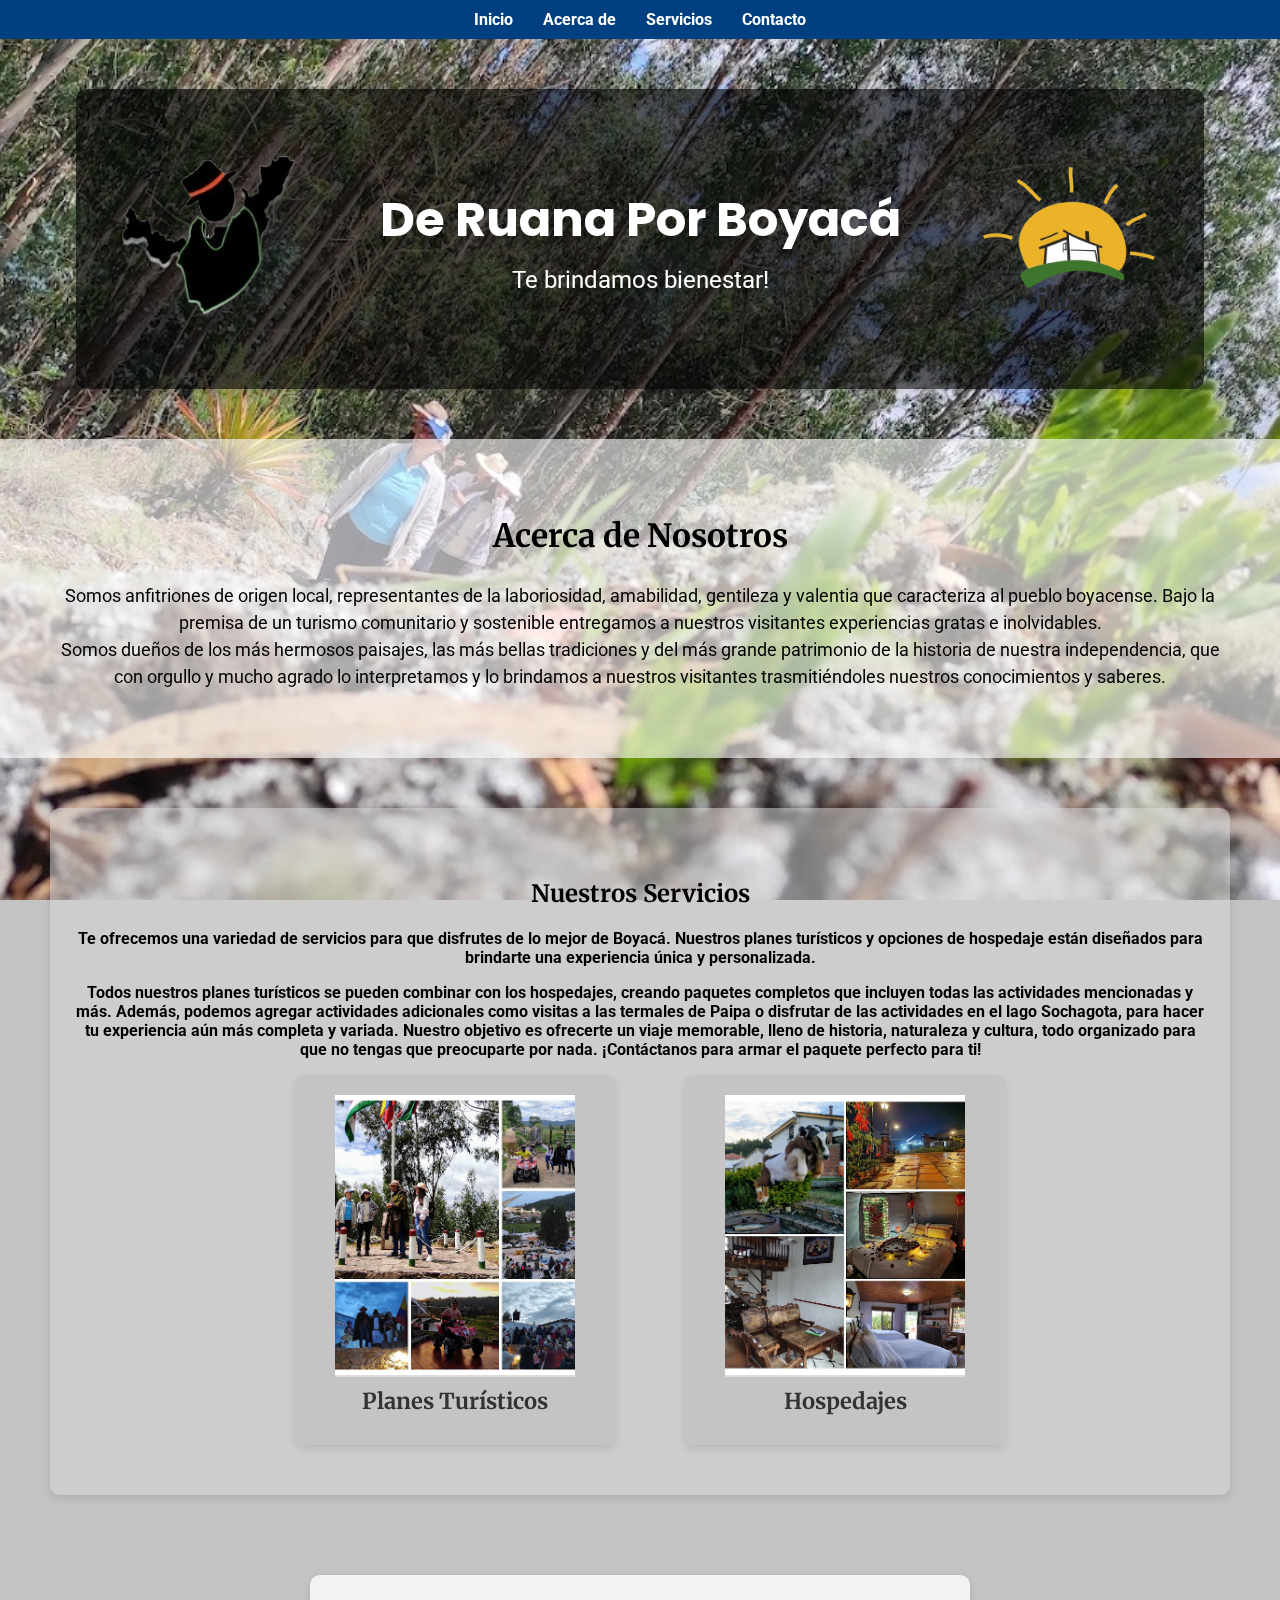
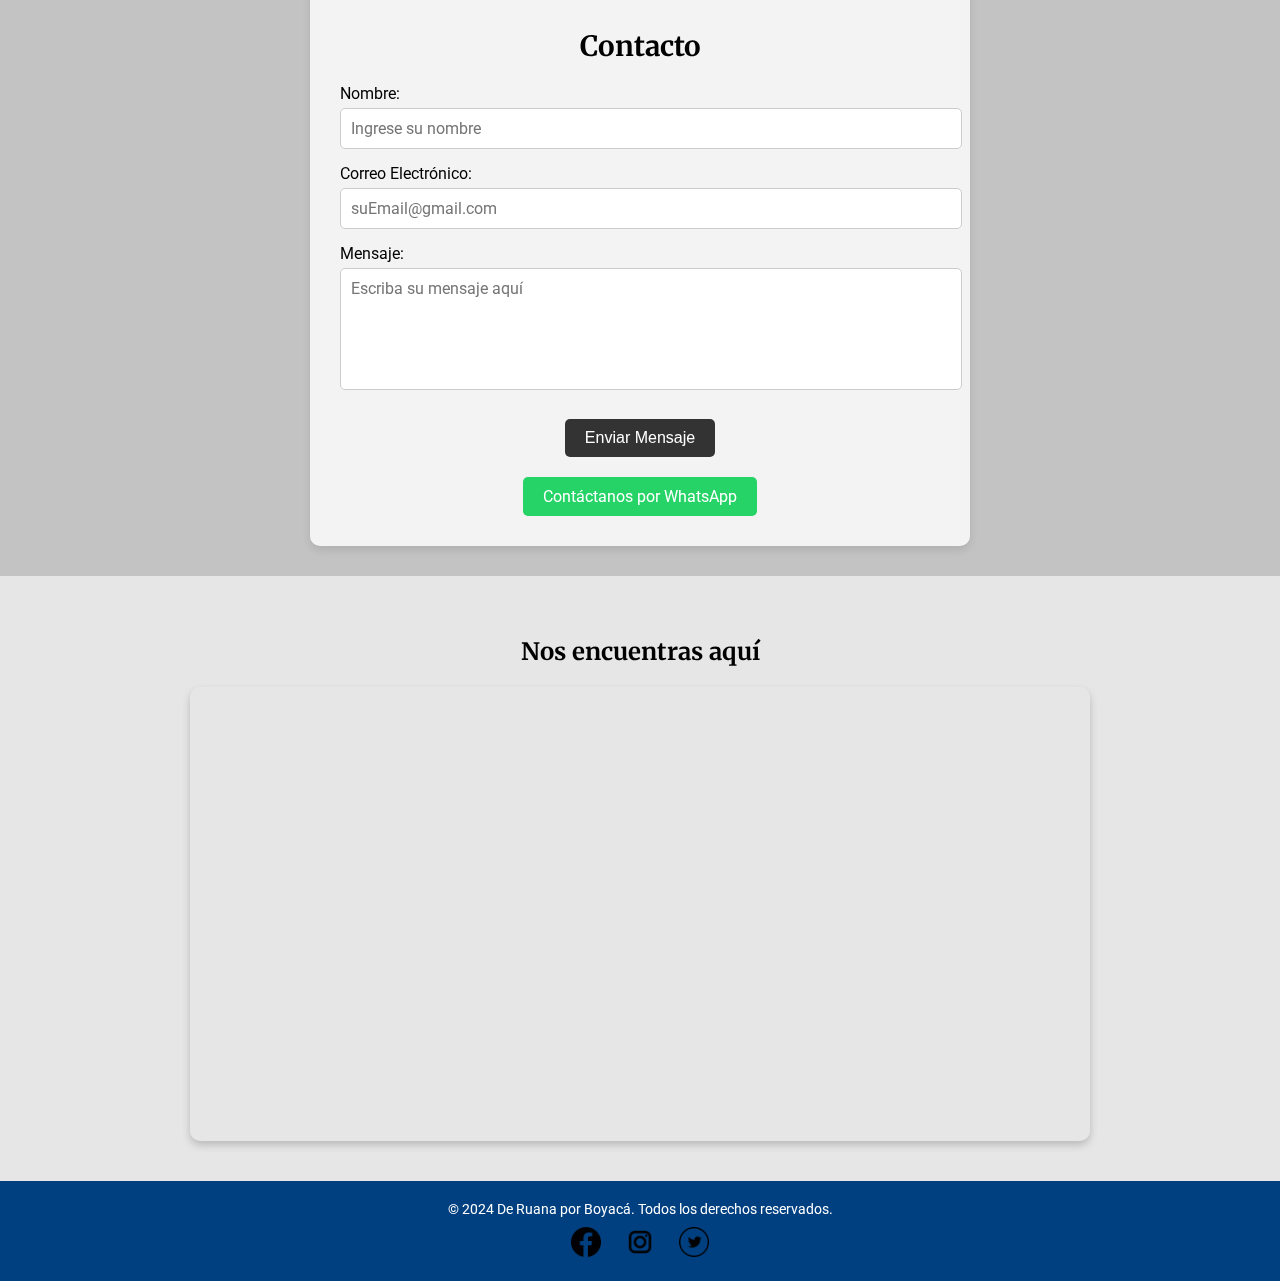
<file: index.html>
<!DOCTYPE html>
<html lang="es">
<head>
    <meta charset="UTF-8">
    <meta name="viewport" content="width=device-width, initial-scale=1.0">
    <title>De Ruana Por Boyacá</title>
    <link href="https://fonts.googleapis.com/css2?family=Poppins:wght@400;600&family=Roboto:wght@400;700&family=Merriweather:wght@400;700&display=swap" rel="stylesheet">
    <link rel="stylesheet" href="styles.css">
</head>
<body>

    <div id="background-slider">
        <img src="media/fondo1.jpg" alt="Fondo 1">
        <img src="media/fondo2.jpg" alt="Fondo 2">
        <img src="media/fondo3.jpg" alt="Fondo 3">
        <img src="media/fondo4.jpg" alt="Fondo 3">
        <img src="media/guianza5.jpg" alt="Fondo 4">
    </div>

    <header>
        <nav>
            <ul>
                <li><a href="#inicio">Inicio</a></li>
                <li><a href="#acerca">Acerca de</a></li>
                <li><a href="#servicios">Servicios</a></li>
                <li><a href="#contacto">Contacto</a></li>
            </ul>
        </nav>
    </header>

    <section id="inicio">
        <div class="contenedor-logotexto">
            <img src="media/logoDeRuana.png" alt="Logo Izquierda" class="logo">
            <div class="texto-centro">
                <h1>De Ruana Por Boyacá</h1>
                <p>Te brindamos bienestar!</p>
            </div>
            <img src="media/logoIllari.png" alt="Logo Derecha" class="logo">
        </div>
    </section>

    <section id="acerca">
        <h2>Acerca de Nosotros</h2>
        <p>Somos anfitriones de origen local, representantes de la laboriosidad, amabilidad, gentileza y valentia que caracteriza al pueblo boyacense.
            Bajo la premisa de un turismo comunitario y sostenible entregamos a nuestros visitantes experiencias gratas e inolvidables.<br>
            Somos dueños de los más hermosos paisajes, las más bellas tradiciones y del más grande patrimonio de la historia de nuestra independencia, que con orgullo y mucho agrado lo interpretamos y lo brindamos a nuestros visitantes trasmitiéndoles nuestros conocimientos y saberes.</p>
    </section>

    <section id="servicios">
        <div class="panel-blanco">
            <h2>Nuestros Servicios</h2>
            <p>Te ofrecemos una variedad de servicios para que disfrutes de lo mejor de Boyacá. Nuestros planes turísticos y opciones de hospedaje están diseñados para brindarte una experiencia única y personalizada.</p>
            <p>Todos nuestros planes turísticos se pueden combinar con los hospedajes, creando paquetes completos que incluyen todas las actividades mencionadas y más. Además, podemos agregar actividades adicionales como visitas a las termales de Paipa o disfrutar de las actividades en el lago Sochagota, para hacer tu experiencia aún más completa y variada. Nuestro objetivo es ofrecerte un viaje memorable, lleno de historia, naturaleza y cultura, todo organizado para que no tengas que preocuparte por nada. ¡Contáctanos para armar el paquete perfecto para ti!</p>    
            <div class="servicios-container">
                <div class="servicio">
                    <div class="servicio-inner">
                        <div class="servicio-front">
                            <img src="media/planesT.jpg" alt="Cuatrimotos">
                            <h3>Planes Turísticos</h3>
                        </div>
                        <div class="servicio-back">
                            <h3>Planes Turísticos</h3>
                            <p>Disfruta de los mejores recorridos por Boyacá, visitando pueblos coloniales, naturaleza y cultura. Te ayudamos a organizar tu viaje por Boyacá de la mejor manera y lo mejor: a tu gusto!</p>
                            <a href="planesTuriticos.html" class="more-info" target="_blank">Más Información</a>
                        </div>
                    </div>
                </div>
        
                <div class="servicio">
                    <div class="servicio-inner">
                        <div class="servicio-front">
                            <img src="media/hospedajes.jpg" alt="Glamping">
                            <h3>Hospedajes</h3>
                        </div>
                        <div class="servicio-back">
                            <h3>Hospedajes</h3>
                            <p>Estancias campestres con todo el confort en lugares tranquilos y rodeados de naturaleza. Más que un hospedaje, es una experiencia.</p>
                            <a href="hospedajes.html" class="more-info" target="_blank">Más Información</a>
                        </div>
                    </div>
                </div>
            </div>
        </div>
    </section>
    
    
    <section id="contacto">
        <div class="contact-container">
            <h2>Contacto</h2>
            <form>
                <div class="form-group">
                    <label for="nombre">Nombre:</label>
                    <input type="text" id="nombre" name="nombre" placeholder="Ingrese su nombre" required>
                </div>
                <div class="form-group">
                    <label for="email">Correo Electrónico:</label>
                    <input type="email" id="email" name="email" placeholder="suEmail@gmail.com" required>
                </div>
                <div class="form-group">
                    <label for="mensaje">Mensaje:</label>
                    <textarea id="mensaje" name="mensaje" placeholder="Escriba su mensaje aquí" required></textarea>
                </div>
                <input type="submit" value="Enviar Mensaje">
            </form>
            <a href="https://wa.me/+573124403000" class="whatsapp-link">Contáctanos por WhatsApp</a>
        </div>
    </section>
    <section id="ubicacion">
        <h2>Nos encuentras aquí</h2>
        <div class="map-container">
          <iframe
            src="https://www.google.com/maps/embed?pb=!1m18!1m12!1m3!1d3096.2613089539554!2d-73.07630282635522!3d5.737482131800875!2m3!1f0!2f0!3f0!3m2!1i1024!2i768!4f13.1!3m3!1m2!1s0x8e6a41850e8c8493%3A0xb914d6fa04edad5!2sDe%20Ruana%20Por%20Boyac%C3%A1!5e1!3m2!1sen!2sco!4v1733342527436!5m2!1sen!2sco"
            width="100%"
            height="450"
            style="border:0;"
            allowfullscreen=""
            loading="lazy"
            referrerpolicy="no-referrer-when-downgrade"
          ></iframe>
        </div>
      </section>
      
      <footer>
        <div class="footer-content">
          <p>© 2024 De Ruana por Boyacá. Todos los derechos reservados.</p>
          <div class="social-icons">
            <a href="https://www.facebook.com/profile.php?id=61563866787536" target="_blank"><img src="media/facebook-icon.png" alt="Facebook"></a>
            <a href="https://www.instagram.com/de_ruana_por_boyaca_sumerce?utm_source=ig_web_button_share_sheet&igsh=ZDNlZDc0MzIxNw==" target="_blank"><img src="media/instagram-icon.png" alt="Instagram"></a>
            <a href="https://www.twitter.com" target="_blank"><img src="media/twitter-icon.png" alt="Twitter"></a>
          </div>
        </div>
      </footer>
      
      
    <script src="script0.js"></script>
</body>
</html>
</file>
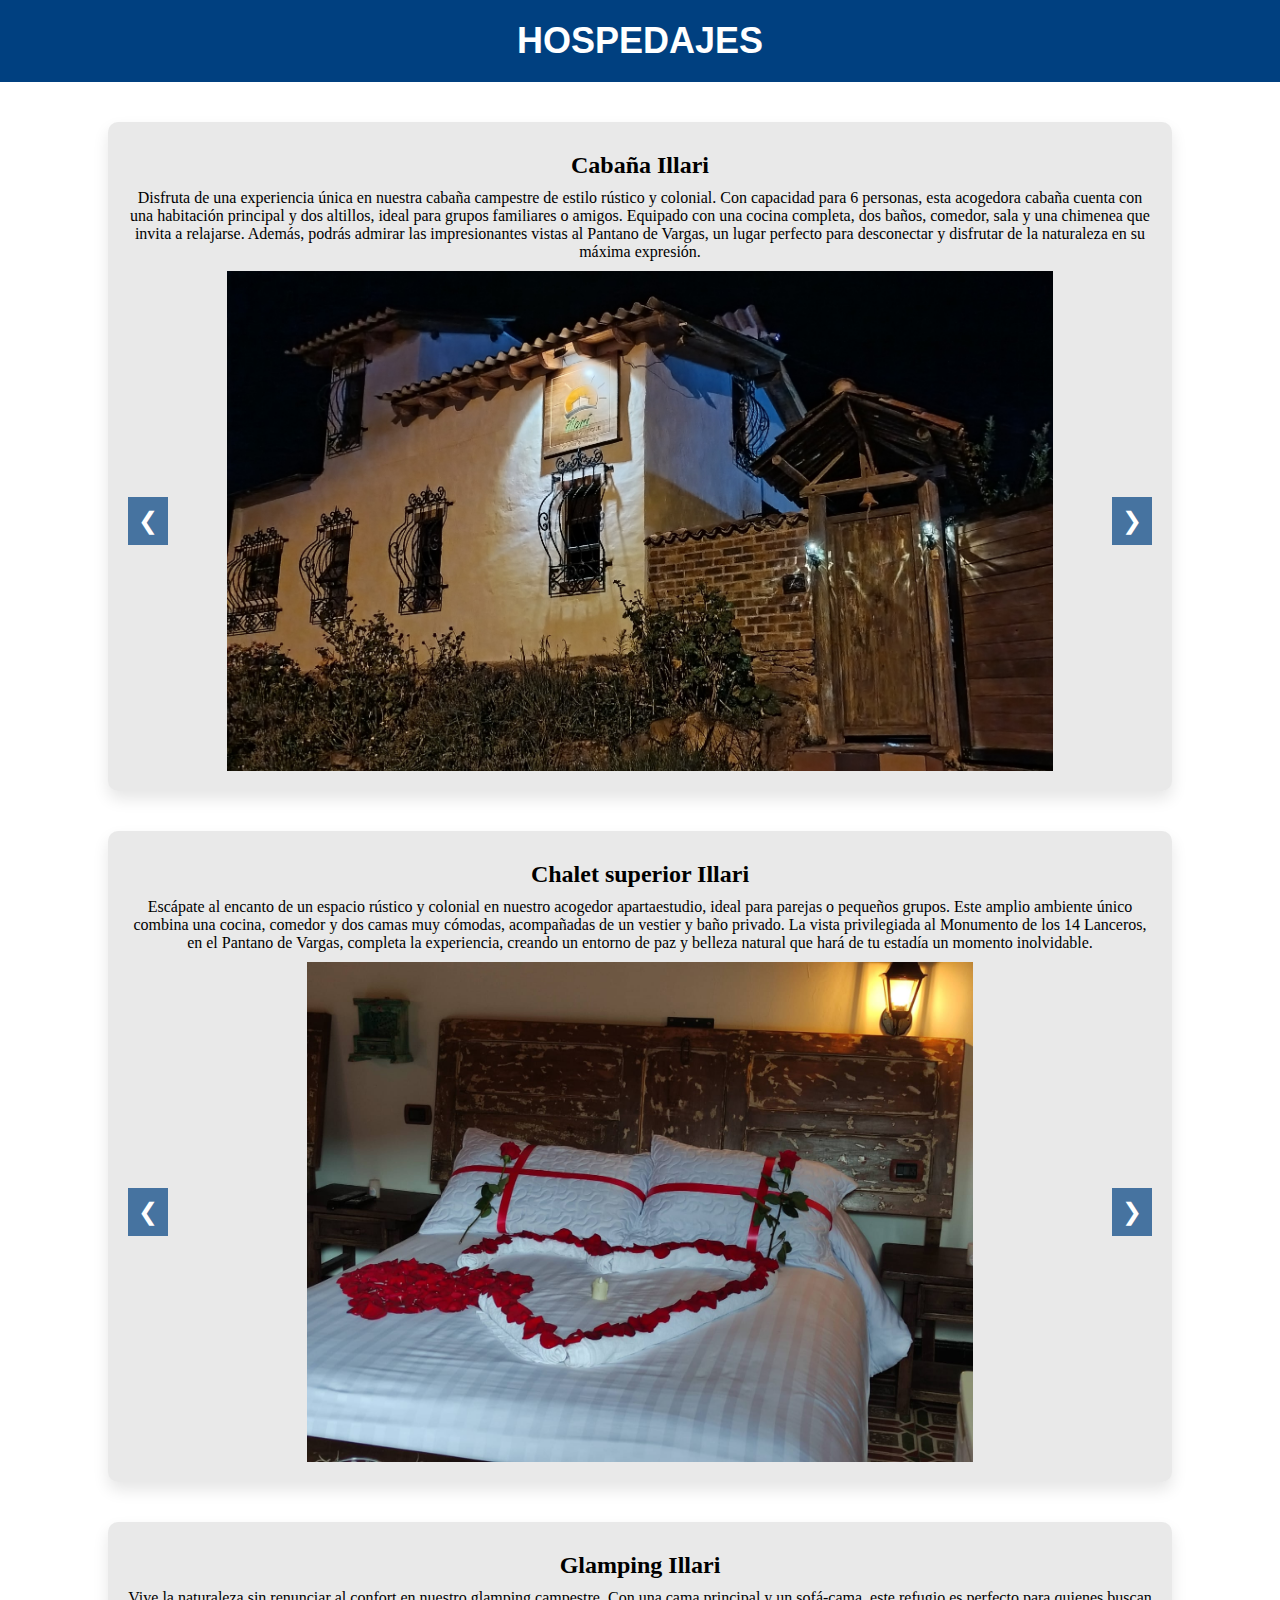
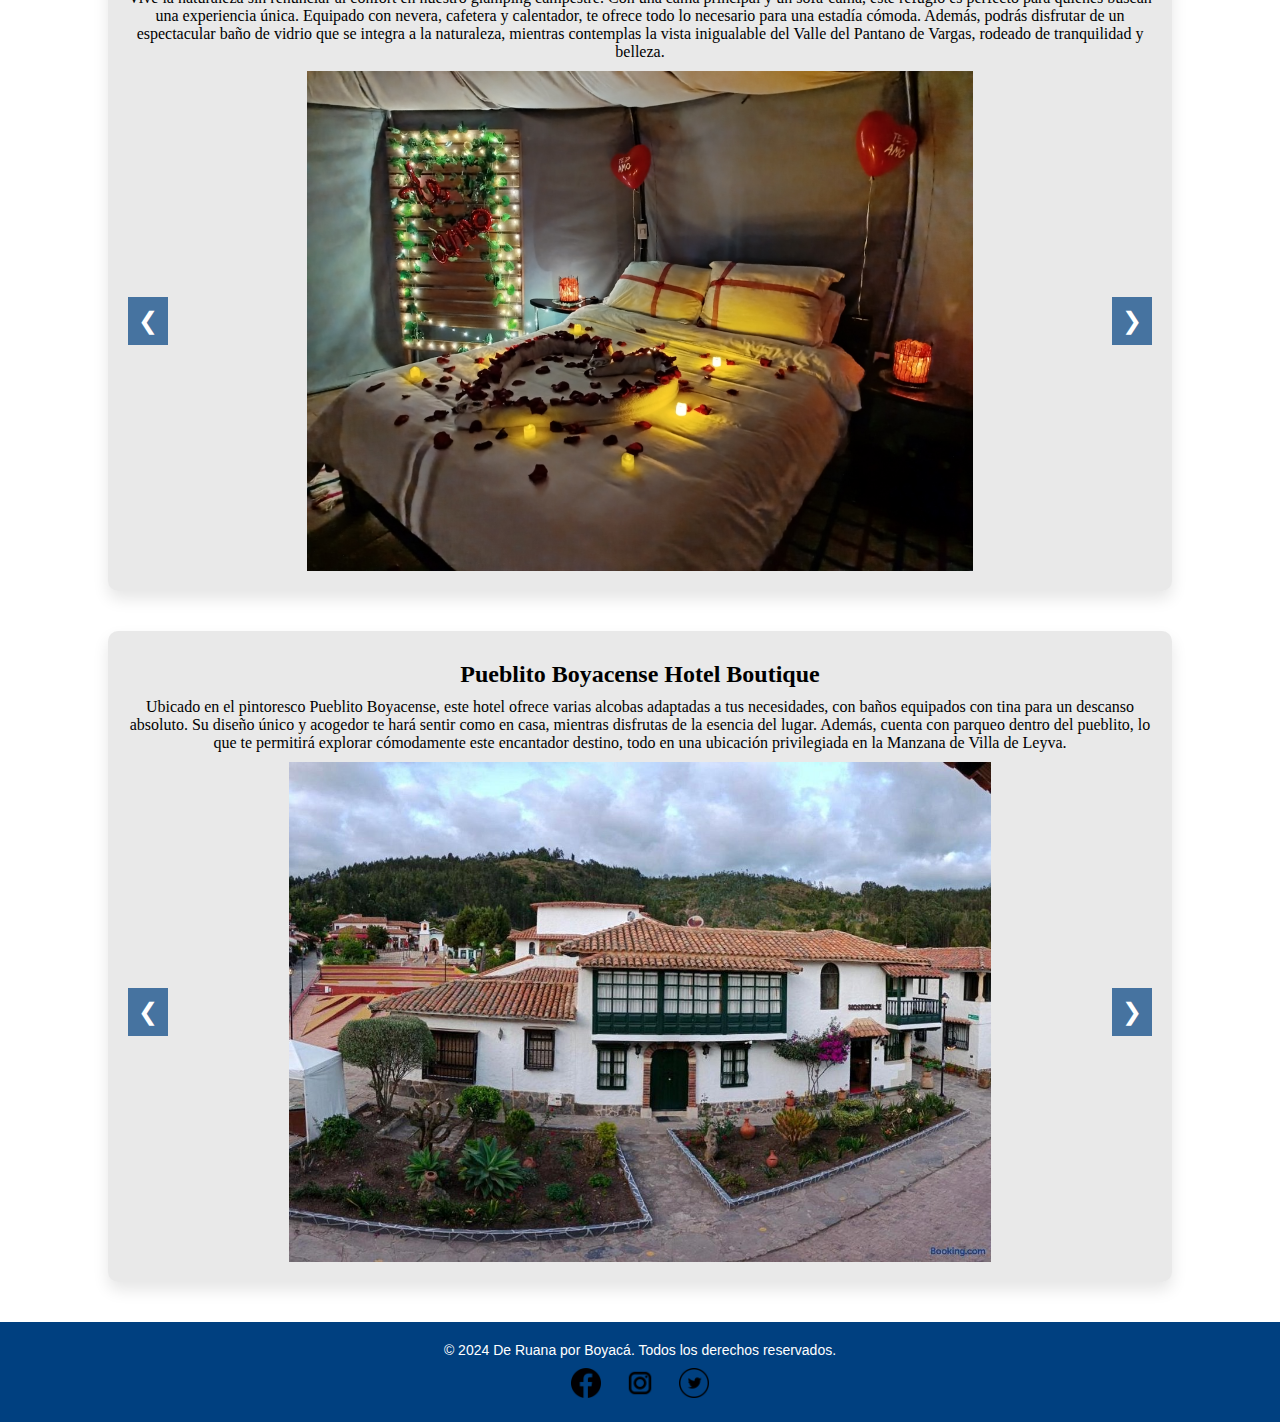
<file: hospedajes.html>
<!DOCTYPE html>
<html lang="es">
<head>
    <meta charset="UTF-8">
    <meta name="viewport" content="width=device-width, initial-scale=1.0">
    <title>Hospedajes</title>
    <link rel="stylesheet" href="styles2.css">
</head>
<body>
    <div class="page-title">
        <h1>HOSPEDAJES</h1>
    </div>
    
    <section class="hospedaje">
        <h2>Cabaña Illari</h2>
        <p class="descripcion">Disfruta de una experiencia única en nuestra cabaña campestre de estilo rústico y colonial. Con capacidad para 6 personas, esta acogedora cabaña cuenta con una habitación principal y dos altillos, ideal para grupos familiares o amigos. Equipado con una cocina completa, dos baños, comedor, sala y una chimenea que invita a relajarse. Además, podrás admirar las impresionantes vistas al Pantano de Vargas, un lugar perfecto para desconectar y disfrutar de la naturaleza en su máxima expresión.</p>
        <div class="carousel-container">
            <button class="arrow left" onclick="prevSlide(0)">&#10094;</button>
            <div class="carousel" id="carousel-0">
                <img src="media/cabannaIllari.jpg" alt="Imagen 1" class="carousel-item">
                <img src="media/cabañaIllari.jpg" alt="Imagen 2" class="carousel-item">
                <img src="media/cabañaIllari1.jpg" alt="Imagen 3" class="carousel-item">
                <img src="media/cabañaIllari2.jpg" alt="Imagen 4" class="carousel-item">
                <img src="media/cabañaIllari3.jpg" alt="Imagen 5" class="carousel-item">
                <img src="media/cabañaIllari4.jpg" alt="Imagen 6" class="carousel-item">
                <img src="media/cabañaIllari5.jpg" alt="Imagen 7" class="carousel-item">
                <img src="media/cabañaIllari6.jpg" alt="Imagen 8" class="carousel-item">
                <img src="media/cabañaIllari7.jpg" alt="Imagen 9" class="carousel-item">
                <video src="https://drive.google.com/file/d/1kbX66yo-dB-aUULeqEo7_tLwBHJWtPQ0/view?usp=sharing" class="carousel-item" controls></video>
            </div>
            <button class="arrow right" onclick="nextSlide(0)">&#10095;</button>
        </div>
    </section>

    <section class="hospedaje">
        <h2>Chalet superior Illari</h2>
        <p class="descripcion">Escápate al encanto de un espacio rústico y colonial en nuestro acogedor apartaestudio, ideal para parejas o pequeños grupos. Este amplio ambiente único combina una cocina, comedor y dos camas muy cómodas, acompañadas de un vestier y baño privado. La vista privilegiada al Monumento de los 14 Lanceros, en el Pantano de Vargas, completa la experiencia, creando un entorno de paz y belleza natural que hará de tu estadía un momento inolvidable.</p>
        <div class="carousel-container">
            <button class="arrow left" onclick="prevSlide(1)">&#10094;</button>
            <div class="carousel" id="carousel-1">
                <img src="media/chalet1.jpg" alt="Imagen 2" class="carousel-item">
                <img src="media/chalet2.jpg" alt="Imagen 3" class="carousel-item">
                <img src="media/chalet3.jpg" alt="Imagen 4" class="carousel-item">
                <img src="media/chalet4.jpg" alt="Imagen 5" class="carousel-item">
                <img src="media/chalet5.jpg" alt="Imagen 6" class="carousel-item">
                <img src="media/chalet6.jpg" alt="Imagen 7" class="carousel-item">
                <video src="https://drive.google.com/file/d/1dB5tXiPBzUHdH7V3MqUnVomnmoYUlRHi/view?usp=sharing" class="carousel-item" controls></video>
            </div>
            <button class="arrow right" onclick="nextSlide(1)">&#10095;</button>
        </div>
    </section>

    <section class="hospedaje">
        <h2>Glamping Illari</h2>
        <p class="descripcion">Vive la naturaleza sin renunciar al confort en nuestro glamping campestre. Con una cama principal y un sofá-cama, este refugio es perfecto para quienes buscan una experiencia única. Equipado con nevera, cafetera y calentador, te ofrece todo lo necesario para una estadía cómoda. Además, podrás disfrutar de un espectacular baño de vidrio que se integra a la naturaleza, mientras contemplas la vista inigualable del Valle del Pantano de Vargas, rodeado de tranquilidad y belleza.</p>
        <div class="carousel-container">
            <button class="arrow left" onclick="prevSlide(2)">&#10094;</button>
            <div class="carousel" id="carousel-2">
                <img src="media/glamping.jpg" alt="Imagen 1" class="carousel-item">
                <img src="media/glamping1.jpg" alt="Imagen 2" class="carousel-item">
                <img src="media/glamping2.jpg" alt="Imagen 3" class="carousel-item">
                <img src="media/glamping3.jpg" alt="Imagen 4" class="carousel-item">
                <img src="media/glamping4.jpg" alt="Imagen 5" class="carousel-item">
                <img src="media/glamping5.jpg" alt="Imagen 6" class="carousel-item">
                <img src="media/glamping6.jpg" alt="Imagen 6" class="carousel-item">
                <video src="https://drive.google.com/file/d/1VfQ1pDYnvJoIan0s_NgRvFWDyATLEQiz/view?usp=sharing" class="carousel-item" controls></video>
            </div>
            <button class="arrow right" onclick="nextSlide(2)">&#10095;</button>
        </div>
    </section>

    <section class="hospedaje">
        <h2>Pueblito Boyacense Hotel Boutique</h2>
        <p class="descripcion">Ubicado en el pintoresco Pueblito Boyacense, este hotel ofrece varias alcobas adaptadas a tus necesidades, con baños equipados con tina para un descanso absoluto. Su diseño único y acogedor te hará sentir como en casa, mientras disfrutas de la esencia del lugar. Además, cuenta con parqueo dentro del pueblito, lo que te permitirá explorar cómodamente este encantador destino, todo en una ubicación privilegiada en la Manzana de Villa de Leyva.</p>
        <div class="carousel-container">
            <button class="arrow left" onclick="prevSlide(3)">&#10094;</button>
            <div class="carousel" id="carousel-3">
                <img src="media/pueblitoH1.jpg" alt="Imagen 1" class="carousel-item">
                <img src="media/pueblitoH2.jpg" alt="Imagen 2" class="carousel-item">
                <img src="media/pueblitoH3.jpg" alt="Imagen 3" class="carousel-item">
                <img src="media/pueblitoH4.jpg" alt="Imagen 4" class="carousel-item">
                <img src="media/pueblitoH5.jpg" alt="Imagen 5" class="carousel-item">
                <img src="media/pueblitoH6.jpg" alt="Imagen 6" class="carousel-item">
                <video src="https://drive.google.com/file/d/1D-TsfwZ6p6Zjt7yTmMZQ3Ulu9JwQ838e/view?usp=drive_link" class="carousel-item" controls></video>
            </div>
            <button class="arrow right" onclick="nextSlide(3)">&#10095;</button>
        </div>
    </section>

    <footer>
        <div class="footer-content">
          <p>© 2024 De Ruana por Boyacá. Todos los derechos reservados.</p>
          <div class="social-icons">
            <a href="https://www.facebook.com/profile.php?id=61563866787536" target="_blank"><img src="media/facebook-icon.png" alt="Facebook"></a>
            <a href="https://www.instagram.com/de_ruana_por_boyaca_sumerce?utm_source=ig_web_button_share_sheet&igsh=ZDNlZDc0MzIxNw==" target="_blank"><img src="media/instagram-icon.png" alt="Instagram"></a>
            <a href="https://www.twitter.com" target="_blank"><img src="media/twitter-icon.png" alt="Twitter"></a>
          </div>
        </div>
      </footer>

    <script src="script.js"></script>
</body>
</html>
</file>
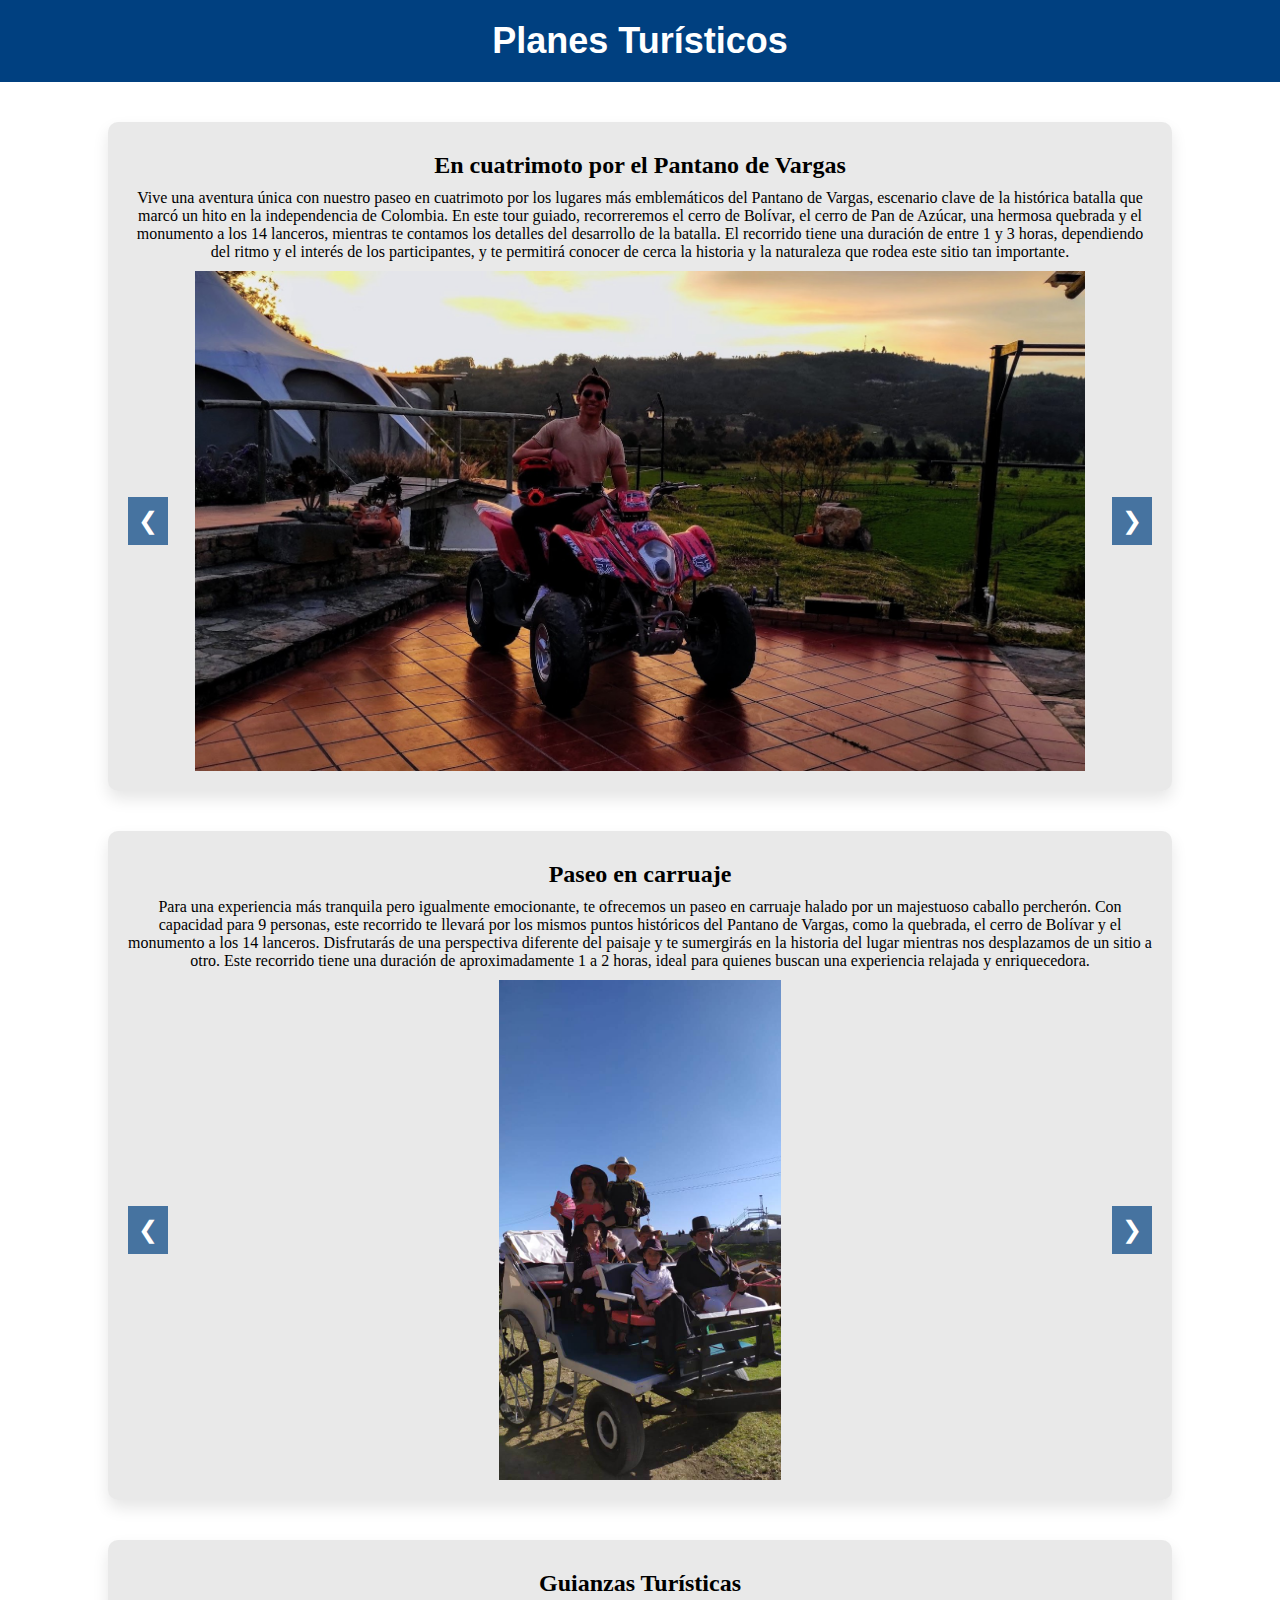
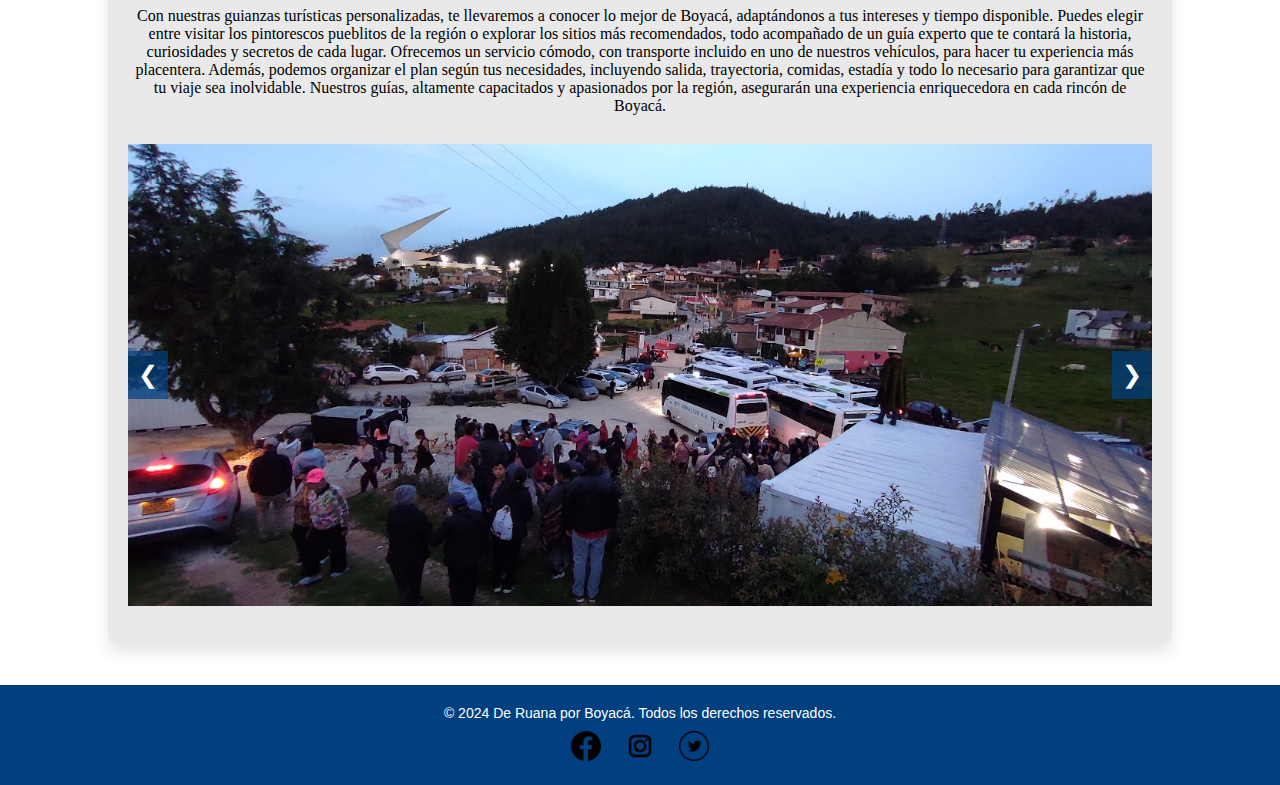
<file: planesTuriticos.html>
<!DOCTYPE html>
<html lang="es">
<head>
    <meta charset="UTF-8">
    <meta name="viewport" content="width=device-width, initial-scale=1.0">
    <title>Planes Turísticos</title>
    <link rel="stylesheet" href="styles2.css">
</head>
<body>
    <div class="page-title">
        <h1>Planes Turísticos</h1>
    </div>
    
    <section class="hospedaje">
        <h2>En cuatrimoto por el Pantano de Vargas</h2>
        <p class="descripcion">Vive una aventura única con nuestro paseo en cuatrimoto por los lugares más emblemáticos del Pantano de Vargas, escenario clave de la histórica batalla que marcó un hito en la independencia de Colombia. En este tour guiado, recorreremos el cerro de Bolívar, el cerro de Pan de Azúcar, una hermosa quebrada y el monumento a los 14 lanceros, mientras te contamos los detalles del desarrollo de la batalla. El recorrido tiene una duración de entre 1 y 3 horas, dependiendo del ritmo y el interés de los participantes, y te permitirá conocer de cerca la historia y la naturaleza que rodea este sitio tan importante.</p>
        <div class="carousel-container">
            <button class="arrow left" onclick="prevSlide(0)">&#10094;</button>
            <div class="carousel" id="carousel-0">
                <img src="media/cuatrimoto.jpg" alt="Imagen 1" class="carousel-item">
                <img src="media/cuatris (1).jpg" alt="Imagen 3" class="carousel-item">
                <img src="media/cuatris (2).jpg" alt="Imagen 4" class="carousel-item">
                <img src="media/cuatris (3).jpg" alt="Imagen 5" class="carousel-item">
                <img src="media/cuatris4.jpg" alt="Imagen 6" class="carousel-item">
                <img src="media/cuatris5.jpg" alt="Imagen 7" class="carousel-item">
                <img src="media/cuatris6.jpg" alt="Imagen 8" class="carousel-item">
                <video src="https://drive.google.com/file/d/1Eco6-OuMuG63NsrsvnVoHCwy0FcnHgh1/view?usp=sharing" class="carousel-item" controls></video>
            </div>
            <button class="arrow right" onclick="nextSlide(0)">&#10095;</button>
        </div>
    </section>

    <section class="hospedaje">
        <h2>Paseo en carruaje</h2>
        <p class="descripcion">Para una experiencia más tranquila pero igualmente emocionante, te ofrecemos un paseo en carruaje halado por un majestuoso caballo percherón. Con capacidad para 9 personas, este recorrido te llevará por los mismos puntos históricos del Pantano de Vargas, como la quebrada, el cerro de Bolívar y el monumento a los 14 lanceros. Disfrutarás de una perspectiva diferente del paisaje y te sumergirás en la historia del lugar mientras nos desplazamos de un sitio a otro. Este recorrido tiene una duración de aproximadamente 1 a 2 horas, ideal para quienes buscan una experiencia relajada y enriquecedora.</p>
        <div class="carousel-container">
            <button class="arrow left" onclick="prevSlide(1)">&#10094;</button>
            <div class="carousel" id="carousel-1">
                <img src="media/carruaje1.jpg" alt="Imagen 2" class="carousel-item">
                <img src="media/carruaje2.jpg" alt="Imagen 3" class="carousel-item">
            </div>
            <button class="arrow right" onclick="nextSlide(1)">&#10095;</button>
        </div>
    </section>

    <section class="hospedaje">
        <h2>Guianzas Turísticas</h2>
        <p class="descripcion">Con nuestras guianzas turísticas personalizadas, te llevaremos a conocer lo mejor de Boyacá, adaptándonos a tus intereses y tiempo disponible. Puedes elegir entre visitar los pintorescos pueblitos de la región o explorar los sitios más recomendados, todo acompañado de un guía experto que te contará la historia, curiosidades y secretos de cada lugar. Ofrecemos un servicio cómodo, con transporte incluido en uno de nuestros vehículos, para hacer tu experiencia más placentera. Además, podemos organizar el plan según tus necesidades, incluyendo salida, trayectoria, comidas, estadía y todo lo necesario para garantizar que tu viaje sea inolvidable. Nuestros guías, altamente capacitados y apasionados por la región, asegurarán una experiencia enriquecedora en cada rincón de Boyacá.</p>
        <div class="carousel-container">
            <button class="arrow left" onclick="prevSlide(2)">&#10094;</button>
            <div class="carousel" id="carousel-2">
                <img src="media/guianza5.jpg" alt="Imagen 5" class="carousel-item">
                <img src="media/guianza2.jpg" alt="Imagen 2" class="carousel-item">
                <img src="media/guianza4.jpg" alt="Imagen 4" class="carousel-item">
                <img src="media/guianza6.jpg" alt="Imagen 6" class="carousel-item">
                <img src="media/guianza7.jpg" alt="Imagen 6" class="carousel-item">
                <img src="media/guianza8.jpg" alt="Imagen 5" class="carousel-item">
                <img src="media/guianza9.jpg" alt="Imagen 6" class="carousel-item">
                <video src="https://drive.google.com/file/d/1eJiL8B4Wb7wZuASHFvEIvJP8O_DCepw0/view?usp=sharing" class="carousel-item" controls></video>
            </div>
            <button class="arrow right" onclick="nextSlide(2)">&#10095;</button>
        </div>
    </section>

    <footer>
        <div class="footer-content">
          <p>© 2024 De Ruana por Boyacá. Todos los derechos reservados.</p>
          <div class="social-icons">
            <a href="https://www.facebook.com/profile.php?id=61563866787536" target="_blank"><img src="media/facebook-icon.png" alt="Facebook"></a>
            <a href="https://www.instagram.com/de_ruana_por_boyaca_sumerce?utm_source=ig_web_button_share_sheet&igsh=ZDNlZDc0MzIxNw==" target="_blank"><img src="media/instagram-icon.png" alt="Instagram"></a>
            <a href="https://www.twitter.com" target="_blank"><img src="media/twitter-icon.png" alt="Twitter"></a>
          </div>
        </div>
      </footer>
    <script src="script.js"></script>
</body>
</html>
</file>
<file: styles.css>
body {
    font-family: 'Arial', sans-serif;
    margin: 0;
    padding: 0;
    height: 100vh;
    background-color: #b2b2b2c7;
}

#background-slider {
    position: fixed;
    left: 0;
    width: 100%;
    height: 100%;
    z-index: -1;
    overflow: hidden;
}

#background-slider img {
    position: absolute;
    top: 0;
    left: 0;
    width: 100%;
    height: 100%;
    object-fit: cover;
    opacity: 0;
    transition: opacity 1s ease-in-out;
}

#background-slider img.active {
    opacity: 1;
}


header {
    background-color: #004080;
    color: white;
    padding: 10px 0;
    text-align: center;
}

nav ul {
    list-style: none;
    margin: 0;
    padding: 0;
    display: flex;
    justify-content: center;
}

nav ul li {
    margin: 0 15px;
}

nav ul li a {
    color: white;
    text-decoration: none;
    font-weight: bold;
}

nav ul li a:hover {
    color: #ddd;
}

.contenedor-logotexto {
    display: flex;
    justify-content: space-between;
    align-items: center;
    background-color: rgba(0, 0, 0, 0.609);
    padding: 50px 20px;
    margin: 50px auto;
    width: 85%;
    border-radius: 10px;
    box-shadow: 0 4px 8px rgba(0, 0, 0, 0.1);
}

.texto-centro {
    text-align: center;
    color: white;
}

.texto-centro h1 {
    font-size: 48px;
    margin: 0;
}

.texto-centro p {
    font-size: 24px;
    margin: 10px 0 0 0;
}

.logo {
    width: 200px;
    height: auto;
    margin: 0 15px;
}

#acerca {
    padding: 50px;
    background-color: rgba(255, 255, 255, 0.609);
    text-align: center;
}

#acerca h2 {
    font-size: 32px;
    color: #000000;
}

#acerca p {
    font-size: 18px;
    line-height: 1.5;
}

#servicios {
    padding: 50px;
    text-align: center;
    min-height: 600px; /* Aumenta la altura mínima de la sección */
    overflow: hidden; /* Evita que las tarjetas salgan del contenedor */
}

.servicios-container {
    display: flex;
    justify-content: center;
    flex-wrap: wrap;
    gap: 90px;
}
#servicios .panel-blanco {
    background-color: #d8d7d78a;
    padding: 50px 20px;
    border-radius: 10px;
    box-shadow: 0 4px 8px rgba(0, 0, 0, 0.1);
}

.servicio {
    perspective: 1000px;
    width: 30%;
    max-width: 300px;
    height: 350px;
    position: relative;
    margin-bottom: 20px;
}
#servicios p {
    font-weight: bold;
}

.servicio-inner {
    width: 100%;
    height: 100%;
    transition: transform 0.6s;
    transform-style: preserve-3d;
}

.servicio:hover .servicio-inner {
    transform: rotateY(180deg);
}

.servicio-front, .servicio-back {
    position: absolute;
    width: 100%;
    height: 100%;
    backface-visibility: hidden;
    border-radius: 8px;
    overflow: hidden;
    box-shadow: 0px 4px 8px rgba(0, 0, 0, 0.1);
}

.servicio-front {
    background-color: #c0c0c0b5;
    display: flex;
    flex-direction: column;
    justify-content: center;
    align-items: center;
    padding: 10px;
}

.servicio-front img {
    width: 80%;
    height: 80%;
    object-fit: cover;
    border-bottom: 2px solid #ddd;
}

.servicio-front h3 {
    font-size: 22px;
    margin: 10px 0;
    color: #333;
}

.servicio-back {
    background-color: #3875b3d8;
    color: white;
    transform: rotateY(180deg);
    display: flex;
    flex-direction: column;
    justify-content: center;
    align-items: center;
    padding: 30px;
    text-align: center;
    font-size: 18px;
}

.servicio-back h3 {
    font-size: 28px;
    font-weight: bold;
    margin-bottom: 15px;
}

.servicio-back p {
    font-size: 18px;
    font-weight: bold;
    color: #000000;
    line-height: 1.5;
    margin-bottom: 20px;
}

.more-info {
    display: inline-block;
    margin-top: 10px;
    padding: 10px 15px;
    background-color: #4da6fe;
    color: #fff;
    text-decoration: none;
    border-radius: 5px;
    font-size: 16px;
    font-weight: bold;
}

.more-info:hover {
    background-color: #004080;
}

.contact-container {
    background-color: #f9f9f9e2;
    border-radius: 10px;
    padding: 30px;
    margin: 30px auto;
    width: 80%;
    max-width: 600px;
    box-shadow: 0 4px 8px rgba(0, 0, 0, 0.1);
    text-align: center;
}

.contact-container h2 {
    font-size: 28px;
    margin-bottom: 20px;
    color: #000000;
}

.form-group {
    margin-bottom: 15px;
    text-align: left;
}

.form-group label {
    display: block;
    font-size: 16px;
    margin-bottom: 5px;
}

.form-group input, .form-group textarea {
    width: 100%;
    padding: 10px;
    font-size: 16px;
    border: 1px solid #ccc;
    border-radius: 5px;
}

.form-group textarea {
    resize: none;
    height: 100px;
}

.contact-container input[type="submit"] {
    background-color: #333;
    color: white;
    border: none;
    padding: 10px 20px;
    font-size: 16px;
    cursor: pointer;
    border-radius: 5px;
    margin-top: 10px;
}

.contact-container input[type="submit"]:hover {
    background-color: #555555cb;
}

.contact-container .whatsapp-link {
    margin-top: 20px;
    display: inline-block;
    padding: 10px 20px;
    background-color: #25d366;
    color: white;
    text-decoration: none;
    border-radius: 5px;
    font-size: 16px;
}

.contact-container .whatsapp-link:hover {
    background-color: #128c7e;
}

#ubicacion {
    text-align: center;
    padding: 40px 20px;
    background-color: #f4f4f4b8;
  }
  
  #ubicacion h2{
    color: #000000;
  }
  
  .map-container {
    margin: 0 auto;
    max-width: 900px;
    border-radius: 10px;
    overflow: hidden;
    box-shadow: 0px 4px 8px rgba(0, 0, 0, 0.2);
  }
  
  footer {
    background-color: #004080;
    color: white;
    text-align: center;
    padding: 20px 10px;
  }
  
  .footer-content {
    max-width: 900px;
    margin: 0 auto;
  }
  
  .footer-content p {
    margin: 0;
    font-size: 14px;
  }
  
  .social-icons {
    margin-top: 10px;
  }
  
  .social-icons a {
    display: inline-block;
    margin: 0 10px;
  }
  
  .social-icons img {
    width: 30px;
    height: 30px;
    transition: transform 0.3s;
  }
  
  .social-icons img:hover {
    transform: scale(1.2);
  }

    h1, h2, h3, .texto-centro h1 {
        font-family: 'Poppins', sans-serif;
    }

    h2, .servicio-front h3, .servicio-back h3 {
        font-family: 'Merriweather', serif;
    }

    body, p, .contact-container p, .form-group label, .form-group input, .form-group textarea {
        font-family: 'Roboto', sans-serif;
    }

  

@media (max-width: 768px) {
    .contenedor-logotexto {
        flex-direction: column;
        text-align: center;
    }

    .logo {
        margin-bottom: 15px;
    }

    .texto-centro h1 {
        font-size: 36px;
    }

    .servicio {
        width: 90%;
        height: auto;
    }

    form input, form textarea {
        width: 100%;
    }
      
}
</file>
<file: styles2.css>
body {
    font-family: Arial, sans-serif;
    margin: 0;
    padding: 0;
}

.page-title {
    text-align: center;
    background-color: #004080;
    color: white;
    padding: 20px;
}

h1 {
    margin: 0;
    font-size: 36px;
}

.hospedaje {
    width: 80%;
    margin: 40px auto;
    padding: 20px;
    background-color: rgba(189, 189, 189, 0.335);
    box-shadow: 0 8px 16px rgba(0, 0, 0, 0.1);
    border-radius: 10px;
}

h2, .descripcion {
    text-align: center;
    margin: 10px 0;
}

.carousel-container {
    position: relative;
    width: 100%;
    overflow: hidden;
}

.carousel {
    display: flex;
    transition: transform 0.5s ease-in-out;
}

.carousel-item {
    min-width: 100%;
    max-height: 500px;
    object-fit: contain;
    max-width: 100%;
}

.arrow {
    background-color: rgba(0, 64, 128, 0.7);
    border: none;
    color: white;
    font-size: 24px;
    cursor: pointer;
    padding: 10px;
    position: absolute;
    top: 50%;
    transform: translateY(-50%);
    z-index: 1;
    transition: background-color 0.3s ease;
}

.arrow:hover {
    background-color: rgba(0, 64, 128, 0.9);
}

.arrow.left {
    left: 0;
}

.arrow.right {
    right: 0;
}

footer {
    background-color: #004080;
    color: white;
    text-align: center;
    padding: 20px 10px;
  }
  
  .footer-content {
    max-width: 900px;
    margin: 0 auto;
  }
  
  .footer-content p {
    margin: 0;
    font-size: 14px;
  }
  
  .social-icons {
    margin-top: 10px;
  }
  
  .social-icons a {
    display: inline-block;
    margin: 0 10px;
  }
  
  .social-icons img {
    width: 30px;
    height: 30px;
    transition: transform 0.3s;
  }
  
  .social-icons img:hover {
    transform: scale(1.2);
  }
    h1, .page-title h1 {
        font-family: 'Poppins', sans-serif;
    }

    h2, .descripcion {
        font-family: 'Merriweather', serif;
    }

    body, p {
        font-family: 'Roboto', sans-serif;
    }
</file>
